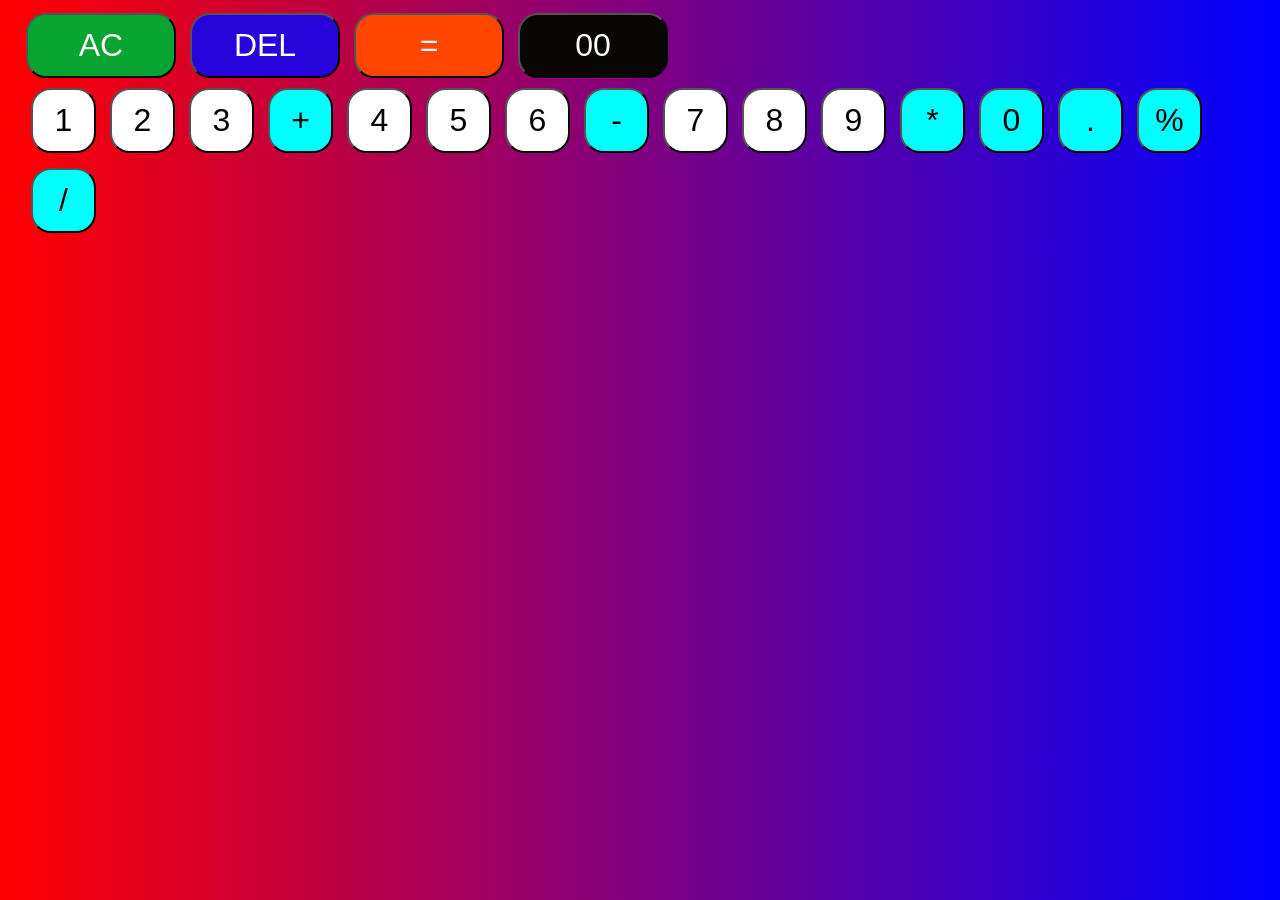
<file: index.html>
<!DOCTYPE html>
<html lang="en">
<link rel="stylesheet" href="style.css">
<div id="btn">

<button id="type-btn" onclick="
currentDisplay ='';
document.querySelector('#display').value = currentDisplay;"
style="background-color: rgb(8, 164, 50); color: white;">AC</button>

<button id="type-btn" onclick="
currentDisplay =currentDisplay.toString().slice(0,-1);
document.querySelector('#display').value = currentDisplay;"
style="background-color: rgb(40, 4, 220); color: white;">DEL</button>

<button id="type-btn" onclick="currentDisplay = eval(currentDisplay);
document.querySelector('#display').value = currentDisplay;"
style="background-color: orangered; color: white;">=</button>

<button id="type-btn" onclick="
currentDisplay += '00';
document.querySelector('#display').value = currentDisplay;"
style="background-color: rgb(8, 7, 5); color: white;">00</button>


</div>

<div id="button">

<button id="type-button" onclick="
currentDisplay += '1';
document.querySelector('#display').value = currentDisplay;"
style="background-color: white; color: black">1</button>

<button id="type-button" onclick="
currentDisplay += '2';
document.querySelector('#display').value = currentDisplay;"
style="background-color: white; color: black">2</button>
 
<button id="type-button" onclick="
currentDisplay += '3';
document.querySelector('#display').value = currentDisplay;"
style="background-color: white; color: black">3</button>

<button id="type-button" onclick="
currentDisplay += '+';
document.querySelector('#display').value = currentDisplay;"
style="background-color: aqua; color: black;">+</button>
<button id="type-button" onclick="
currentDisplay += '4';
document.querySelector('#display').value = currentDisplay;"
style="background-color: white; color: black">4</button>
<button id="type-button" onclick="
currentDisplay += '5';
document.querySelector('#display').value = currentDisplay;"
style="background-color: white; color: black">5</button>

<button id="type-button" onclick="
currentDisplay += '6';
document.querySelector('#display').value = currentDisplay;"
style="background-color: white; color: black">6</button>

<button id="type-button" onclick="
currentDisplay += '-';
document.querySelector('#display').value = currentDisplay;"
style="background-color: aqua; color: black;">-</button>

<button id="type-button" onclick="
currentDisplay += '7';
document.querySelector('#display').value = currentDisplay;"
style="background-color: white; color: black">7</button>

<button id="type-button" onclick="
currentDisplay += '8';
document.querySelector('#display').value = currentDisplay;"
style="background-color: white; color: black">8</button>

<button id="type-button" onclick="
currentDisplay += '9';
document.querySelector('#display').value = currentDisplay;"
style="background-color: white; color: black">9</button>

<button id="type-button" onclick="
currentDisplay += '*';
document.querySelector('#display').value = currentDisplay;"
style="background-color: aqua; color: black;">*</button>

<button id="type-button" onclick="
currentDisplay += '0';
document.querySelector('#display').value = currentDisplay;"
style="background-color: aqua; color: black;">0</button>

<button id="type-button" onclick="
currentDisplay += '.';
document.querySelector('#display').value = currentDisplay;"
style="background-color: aqua; color: black;">.</button>

<button id="type-button" onclick="
currentDisplay += '%';
document.querySelector('#display').value = currentDisplay;"
style="background-color: aqua; color: black;">%</button>

<button id="type-button" onclick="
currentDisplay += '/';
document.querySelector('#display').value = currentDisplay;"
style="background-color: aqua; color: black;">/</button>
</div>
</div>

<script src="script.js"></script>
</body>
</html>
</file>
<file: style.css>
body {
    background: linear-gradient(to right, red, blue);
}

#calculater {
    border: 1px;
    background-color: whitesmoke;
    width: 350px;
    margin: auto;
    border-radius: 20px;
    background-image: linear-gradient(to left bottom, red, blue);
}

#display {
    background-color: hsl(60, 2%, 44%);
    margin: 10px;
    width: 92%;
    height: 75px;
    font-size: xx-large;

}

#type-button {
    height: 65px;
    width: 65px;
    margin: 5px;
    margin-bottom: 10px;
    font-size: xx-large;
    background-color: black;
    color: antiquewhite;
    border-radius: 20px;
}

#type-button:hover {
    cursor: pointer;
}

#btn {
    margin-left: 13px;
}

#type-btn {
    height: 65px;
    width: 150px;
    margin: 5px;
    font-size: xx-large;
    background-color: black;
    color: antiquewhite;
    border-radius: 20px;
}

#type-btn:hover {
    cursor: pointer;
}

#button {
    margin-left: 18px;
}
</file>
